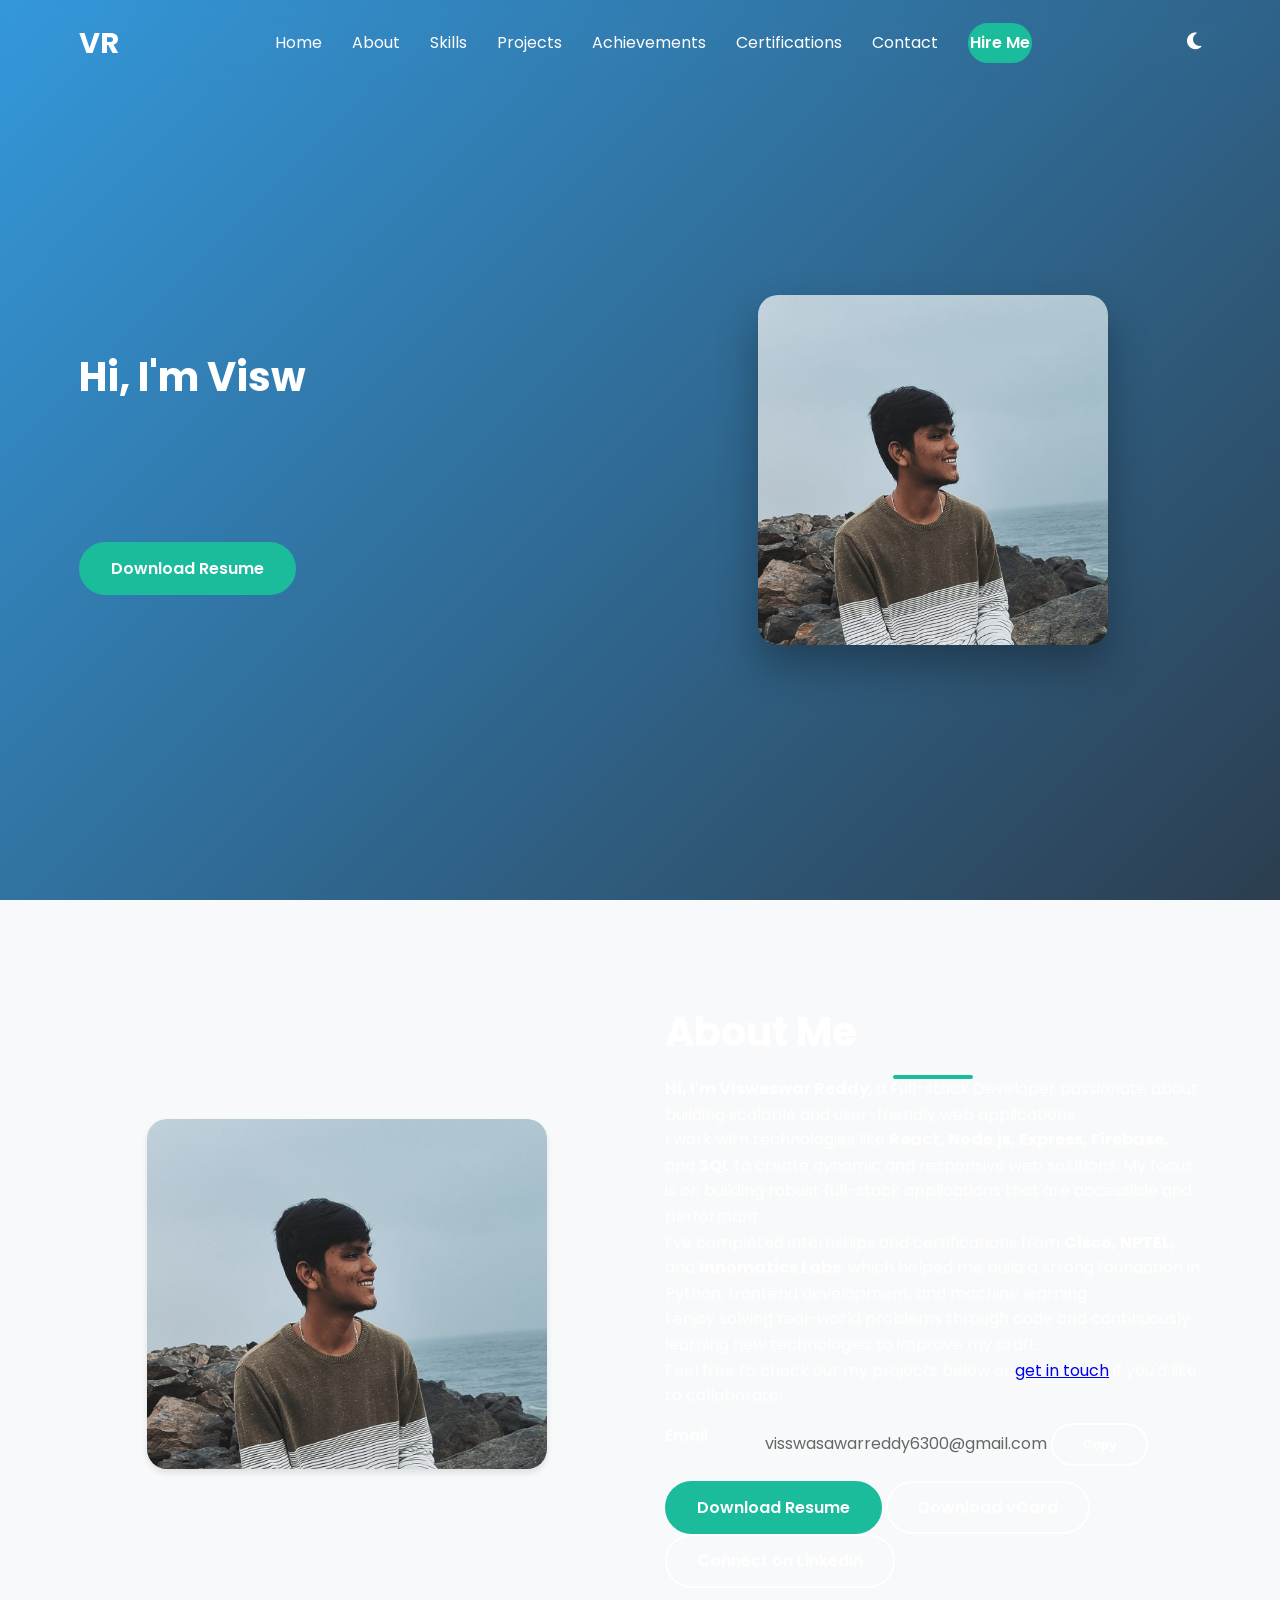
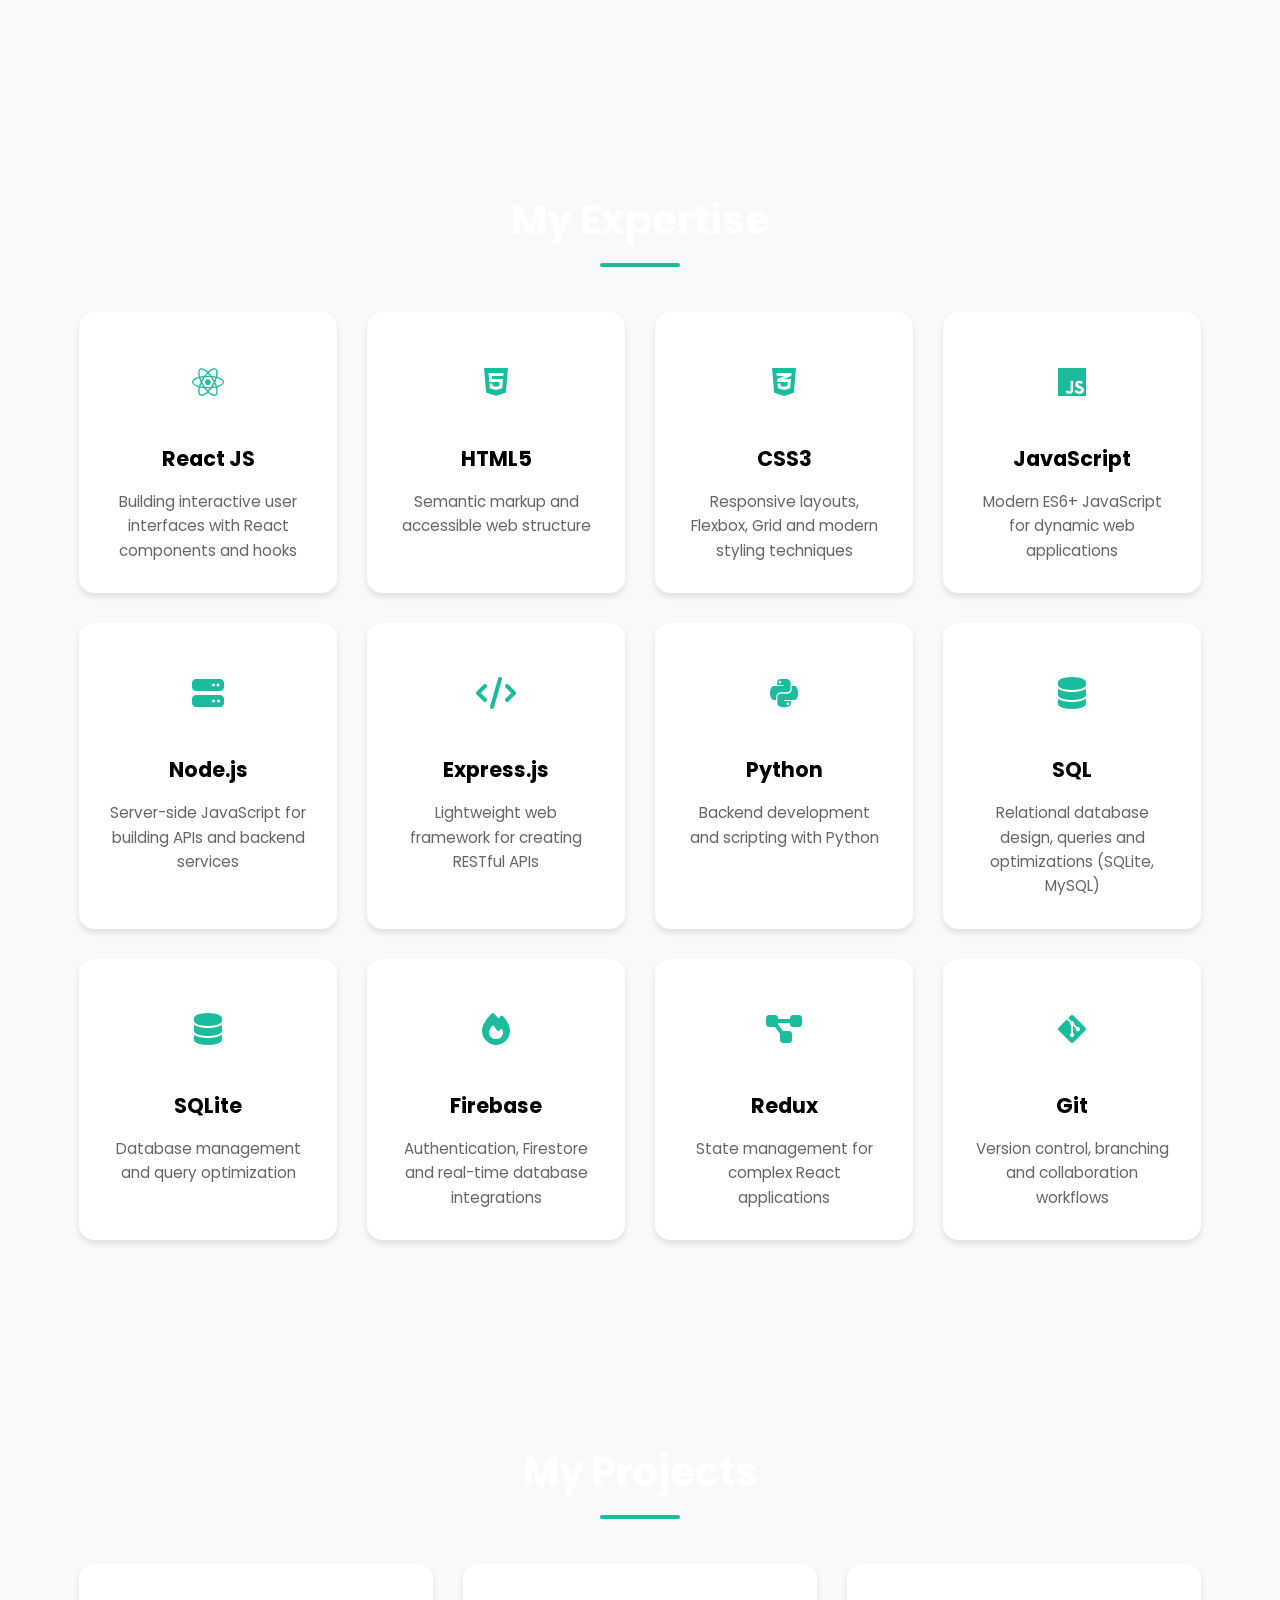
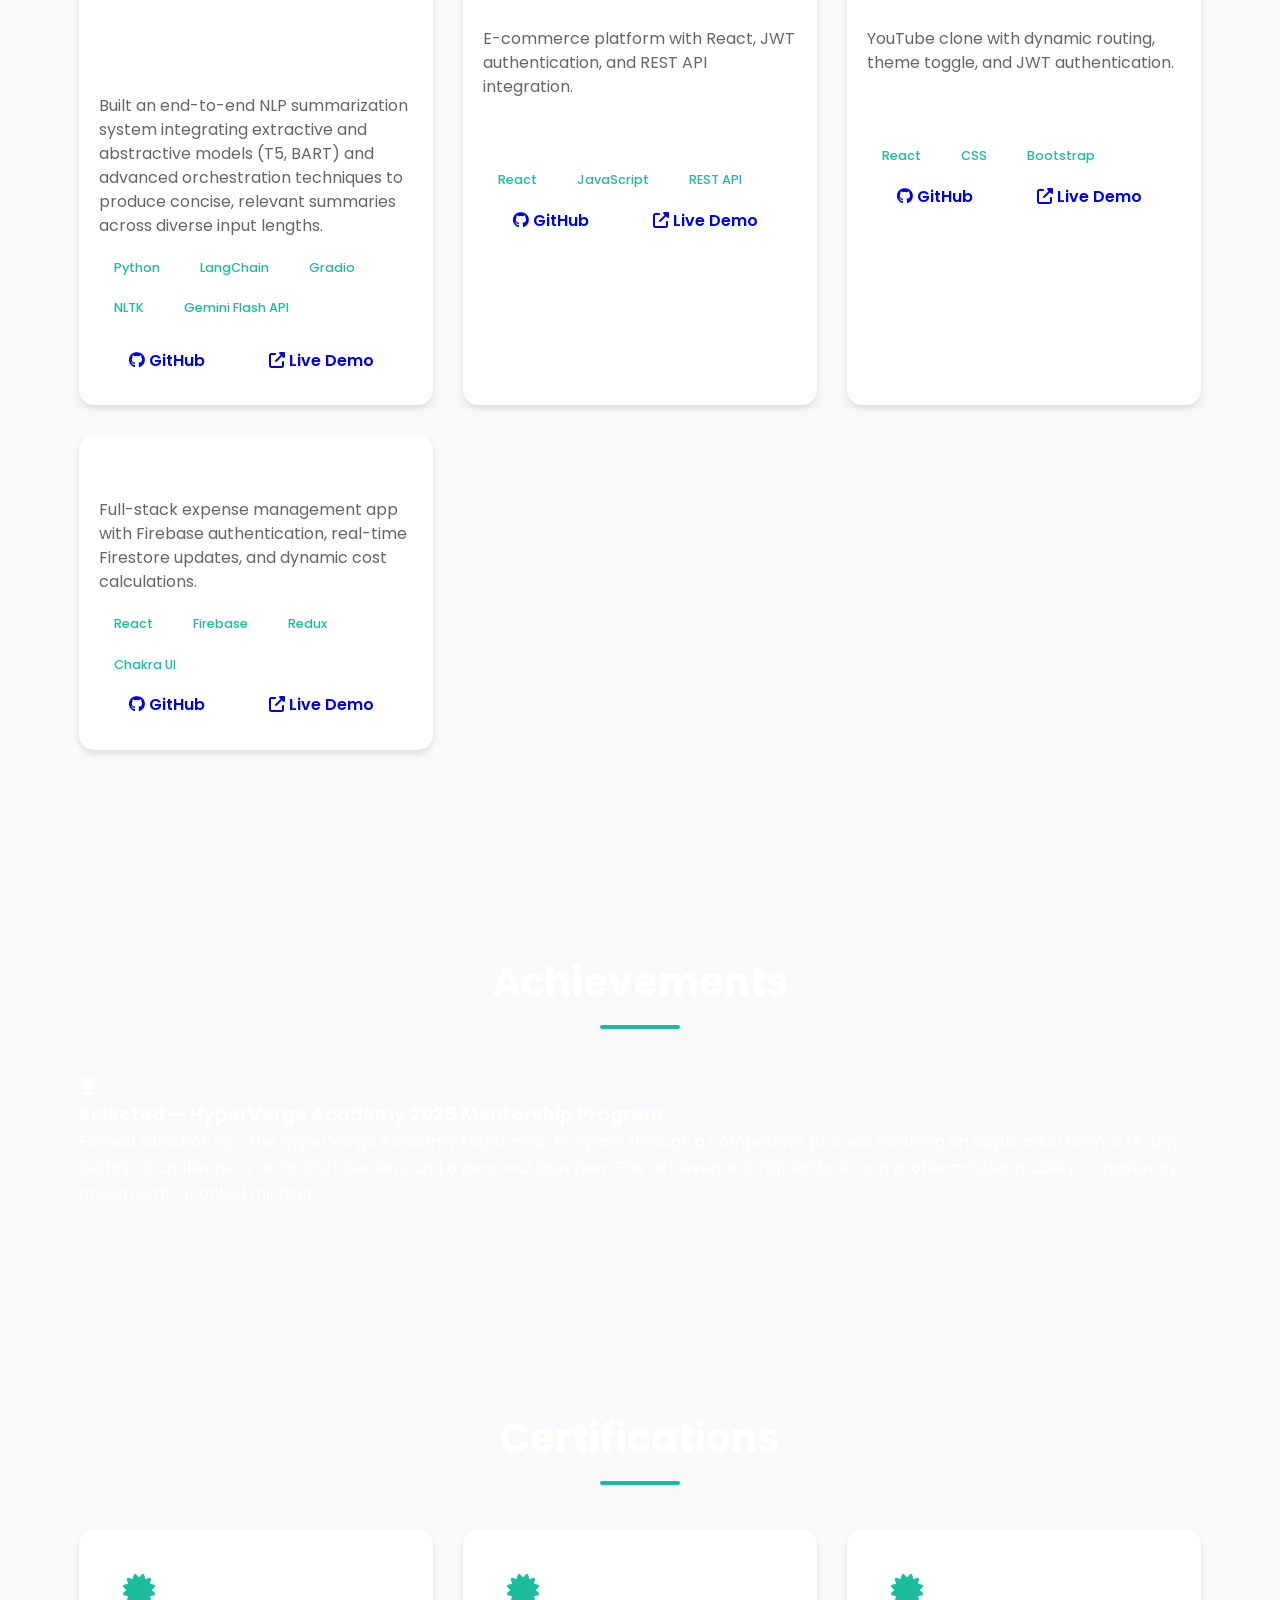
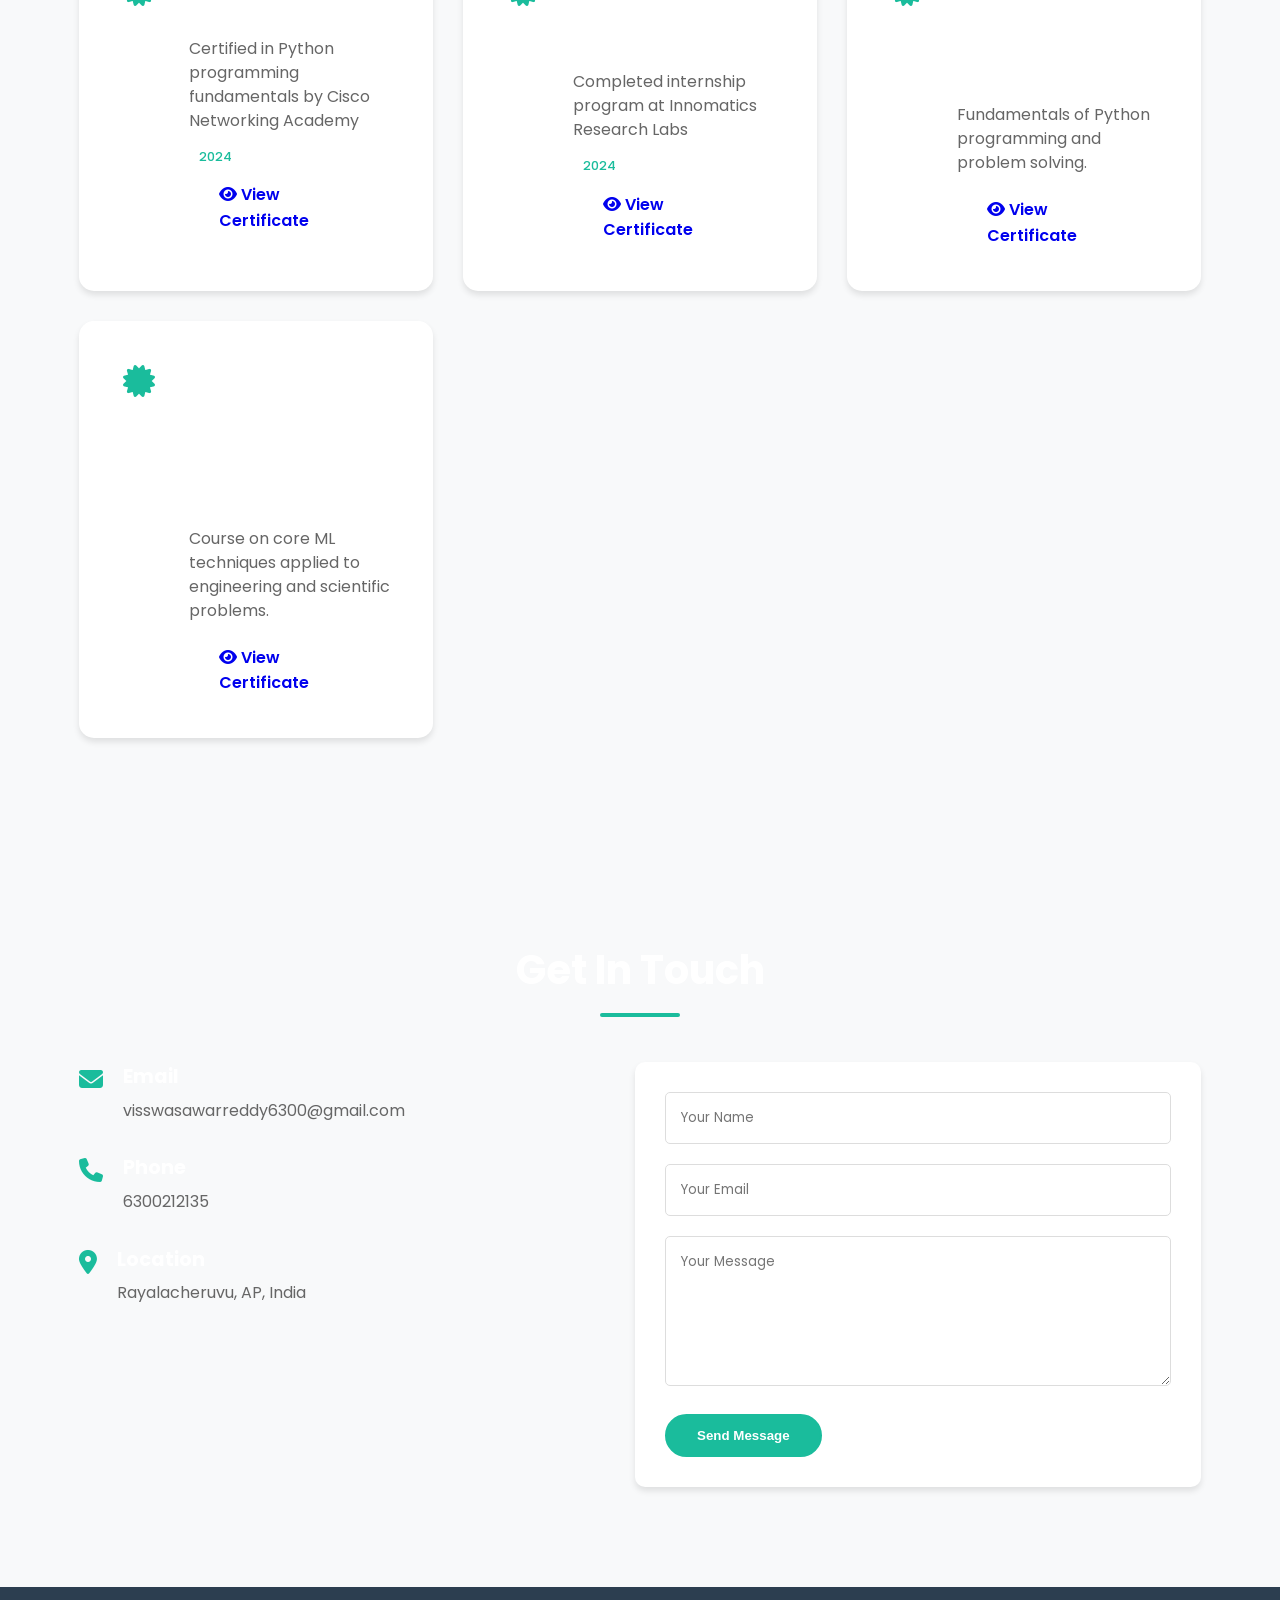
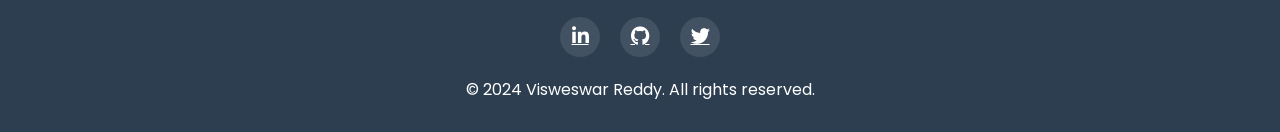
<file: index.html>
<!DOCTYPE html>
<html lang="en">
<head>
    <meta charset="UTF-8">
    <meta name="viewport" content="width=device-width, initial-scale=1.0">
    <title>Visweswar Reddy | Full-Stack Developer</title>
    <link rel="stylesheet" href="https://cdnjs.cloudflare.com/ajax/libs/font-awesome/6.4.0/css/all.min.css">
    <link href="https://fonts.googleapis.com/css2?family=Poppins:wght@300;400;500;600;700&display=swap" rel="stylesheet">
            <link rel="stylesheet" href="styles.css">
    </head>
<body>
    <!-- Navigation -->
    <nav class="navbar">
        <div class="container">
            <a href="#home" class="logo" aria-label="Homepage">VR</a>

            <div class="nav-links" role="navigation" aria-label="Primary">
                <a href="#home">Home</a>
                <a href="#about">About</a>
                <a href="#skills">Skills</a>
                <a href="#projects">Projects</a>
                <a href="#achievements">Achievements</a>

                <a href="#certifications">Certifications</a>
                <a href="#contact">Contact</a>
                <a href="mailto:visswasawarreddy6300@gmail.com?subject=Opportunity%20for%20Visweswar" class="btn btn-primary nav-hire">Hire Me</a>
            </div>

            <div class="nav-controls">
                <button class="theme-toggle" aria-pressed="false" aria-label="Toggle theme">
                    <i class="fas fa-moon" aria-hidden="true"></i>
                </button>
                <button class="hamburger" aria-label="Open menu" aria-expanded="false">
                    <span></span>
                    <span></span>
                    <span></span>
                </button>
            </div>
        </div>
    </nav>

    <!-- Hero Section -->
    <section id="home" class="hero">
        <div class="container hero-content">
            <div class="hero-text">
                <div class="typing-text"></div>
                <p class="tagline">Full-stack Developer building modern web applications</p>
                <div class="cta-buttons">
                    <a href="documents/Visweswar_Reddy_Bogasamudram_Resume.pdf" class="btn btn-primary" target="_blank">Download Resume</a>
                </div>
            </div>
            <div class="hero-image">
                <div class="profile-frame">
                    <img src="images/profile.jpg" alt="Profile" class="profile-img">
                </div>
            </div>
        </div>
    </section>
    
    <!-- About Section -->
    <section id="about" class="section">
        <div class="container about-content">
            <div class="about-image">
                <div class="profile-about profile-frame">
                    <img src="images/profile.jpg" alt="Visweswar Reddy" class="profile-img">
                </div>
            </div>
            <div class="about-text">
                <h2 class="section-title" style="text-align:left; margin-bottom:12px">About Me</h2>

                <!-- 1. Professional Introduction -->
                <p><strong>Hi, I'm Visweswar Reddy</strong>, a Full-stack Developer passionate about building scalable and user-friendly web applications.</p>

                <!-- 2. Technical Skills Snapshot -->
                <p>I work with technologies like <strong>React, Node.js, Express, Firebase,</strong> and <strong>SQL</strong> to create dynamic and responsive web solutions. My focus is on building robust full-stack applications that are accessible and performant.</p>

                <!-- 3. Experience or Journey -->
                <p>I’ve completed internships and certifications from <strong>Cisco, NPTEL,</strong> and <strong>Innomatics Labs</strong>, which helped me build a strong foundation in Python, frontend development, and machine learning.</p>

                <!-- 4. Personal Touch -->
                <p>I enjoy solving real-world problems through code and continuously learning new technologies to improve my craft.</p>

                <!-- 5. Call to Action -->
                <p>Feel free to check out my projects below or <a href="#contact">get in touch</a> if you'd like to collaborate!</p>

                <div class="bio-details" style="margin-top:14px">
                    <div class="detail-item">
                        <div class="detail-label">Email</div>
                        <div class="detail-value">visswasawarreddy6300@gmail.com <button class="email-copy btn btn-secondary" type="button" aria-label="Copy email">Copy</button></div>
                    </div>
                </div>

                <div class="profile-actions" style="margin-top:14px">
                    <a href="documents/Visweswar_Reddy_Bogasamudram_Resume.pdf" class="btn btn-primary" target="_blank" rel="noopener noreferrer">Download Resume</a>
                    <a href="documents/Visweswar_Reddy.vcf" download class="btn btn-secondary">Download vCard</a>
                    <a href="https://www.linkedin.com/in/visweswar-reddy-bogasamudram-1aa886262/" target="_blank" rel="noopener noreferrer" class="btn btn-secondary">Connect on LinkedIn</a>
                </div>
            </div>
        </div>
    </section>

    <!-- Skills Section -->
    <section id="skills" class="section bg-light">
        <div class="container">
            <h2 class="section-title">My Expertise</h2>
            <div class="skills-grid">
                <div class="skill-card">
                    <div class="skill-icon">
                        <i class="fab fa-react"></i>
                    </div>
                    <h3 class="blackcol">React JS</h3>
                    <p>Building interactive user interfaces with React components and hooks</p>
                </div>
                    <div class="skill-card">
                        <div class="skill-icon">
                            <i class="fab fa-html5"></i>
                        </div>
                        <h3 class="blackcol">HTML5</h3>
                        <p>Semantic markup and accessible web structure</p>
                    </div>
                    <div class="skill-card">
                        <div class="skill-icon">
                            <i class="fab fa-css3-alt"></i>
                        </div>
                        <h3 class="blackcol">CSS3</h3>
                        <p>Responsive layouts, Flexbox, Grid and modern styling techniques</p>
                    </div>
                <div class="skill-card">
                    <div class="skill-icon">
                        <i class="fab fa-js"></i>
                    </div>
                    <h3 class="blackcol">JavaScript</h3>
                    <p>Modern ES6+ JavaScript for dynamic web applications</p>
                </div>
                    <div class="skill-card">
                        <div class="skill-icon">
                            <i class="fas fa-server"></i>
                        </div>
                        <h3 class="blackcol">Node.js</h3>
                        <p>Server-side JavaScript for building APIs and backend services</p>
                    </div>
                    <div class="skill-card">
                        <div class="skill-icon">
                            <i class="fas fa-code"></i>
                        </div>
                        <h3 class="blackcol">Express.js</h3>
                        <p>Lightweight web framework for creating RESTful APIs</p>
                    </div>
                <div class="skill-card">
                    <div class="skill-icon">
                        <i class="fab fa-python"></i>
                    </div>
                    <h3 class="blackcol">Python</h3>
                    <p>Backend development and scripting with Python</p>
                </div>
                    <div class="skill-card">
                        <div class="skill-icon">
                            <i class="fas fa-database"></i>
                        </div>
                        <h3 class="blackcol">SQL</h3>
                        <p>Relational database design, queries and optimizations (SQLite, MySQL)</p>
                    </div>
                <div class="skill-card">
                    <div class="skill-icon">
                        <i class="fas fa-database"></i>
                    </div>
                    <h3 class="blackcol">SQLite</h3>
                    <p>Database management and query optimization</p>
                </div>
                    <div class="skill-card">
                        <div class="skill-icon">
                            <i class="fas fa-fire"></i>
                        </div>
                        <h3 class="blackcol">Firebase</h3>
                        <p>Authentication, Firestore and real-time database integrations</p>
                    </div>
                    <div class="skill-card">
                        <div class="skill-icon">
                            <i class="fas fa-project-diagram"></i>
                        </div>
                        <h3 class="blackcol">Redux</h3>
                        <p>State management for complex React applications</p>
                    </div>
                    <div class="skill-card">
                        <div class="skill-icon">
                            <i class="fab fa-git-alt"></i>
                        </div>
                        <h3 class="blackcol">Git</h3>
                        <p>Version control, branching and collaboration workflows</p>
                    </div>
            </div>
        </div>
    </section>

    <!-- Projects Section -->
    <section id="projects" class="section">
        <div class="container">
            <h2 class="section-title">My Projects</h2>
            <div class="projects-grid">
                <!-- Summarizer App2: AI-Based Text Summarization Tool -->
                <div class="project-card">
                    <div class="project-info">
                        <h3>AI-Based Text Summarization Tool — Summarizer App</h3>
                        <p>Built an end-to-end NLP summarization system integrating extractive and abstractive models (T5, BART) and advanced orchestration techniques to produce concise, relevant summaries across diverse input lengths.</p>
                        <div class="project-tags">
                            <span>Python</span>
                            <span>LangChain</span>
                            <span>Gradio</span>
                            <span>NLTK</span>
                            <span>Gemini Flash API</span>
                        </div>

                        <div class="project-links" style="margin-top:12px">
                            <a href="https://github.com/bhogasamudramviswaeswaarreddy/text_summarization_tool_using_nlp" target="_blank" rel="noopener noreferrer" class="btn btn-github"><i class="fab fa-github"></i> GitHub</a>
                            <a href="https://github.com/bhogasamudramviswaeswaarreddy/text_summarization_tool_using_nlp" target="_blank" rel="noopener noreferrer" class="btn btn-live-demo"><i class="fas fa-external-link-alt"></i> Live Demo</a>
                        </div>
                    </div>
                </div>
                <!-- NxtTrendz Project -->
                <div class="project-card">
                   
                    <div class="project-info">
                        <h3>NxtTrendz</h3>
                        <p>E-commerce platform with React, JWT authentication, and REST API integration.</p>
                        
                        <div class="project-credentials">
                            <div class="credential-item">
                                <span class="credential-label">Username:</span>
                                <span class="credential-value">rahul</span>
                            </div>
                            <div class="credential-item">
                                <span class="credential-label">Password:</span>
                                <span class="credential-value">rahul@2021</span>
                            </div>
                        </div>
                        
                        <div class="project-tags">
                            <span>React</span>
                            <span>JavaScript</span>
                            <span>REST API</span>
                        </div>
                        <div class="project-links">
                            <a href="https://nxttrendz.ccbp.tech/login" target="_blank" rel="noopener noreferrer" class="btn btn-github">
                                <i class="fab fa-github"></i> GitHub
                            </a>
                            <a href="https://nxttrendz.ccbp.tech/login" target="_blank" rel="noopener noreferrer" class="btn btn-live-demo">
                                <i class="fas fa-external-link-alt"></i> Live Demo
                            </a>
                        </div>
                    </div>
                </div>
                
                <!-- NxtWatch Project -->
                <div class="project-card">
                
                    <div class="project-info">
                        <h3>NxtWatch</h3>
                        <p>YouTube clone with dynamic routing, theme toggle, and JWT authentication.</p>
                        
                        <div class="project-credentials">
                            <div class="credential-item">
                                <span class="credential-label">Username:</span>
                                <span class="credential-value">rahul</span>
                            </div>
                            <div class="credential-item">
                                <span class="credential-label">Password:</span>
                                <span class="credential-value">rahul@2021</span>
                            </div>
                        </div>
                        
                        <div class="project-tags">
                            <span>React</span>
                            <span>CSS</span>
                            <span>Bootstrap</span>
                        </div>
                        <div class="project-links">
                            <a href="https://github.com/bhogasamudramviswaeswaarreddy/nxtwatch" target="_blank" rel="noopener noreferrer" class="btn btn-github">
                                <i class="fab fa-github"></i> GitHub
                            </a>
                            <a href="https://nxtwatch.ccbp.tech/login" target="_blank" rel="noopener noreferrer" class="btn btn-live-demo">
                                <i class="fas fa-external-link-alt"></i> Live Demo
                            </a>
                        </div>
                    </div>
                </div>
                
                <!-- Project Cost Tracker -->
                <div class="project-card">
                 
                    <div class="project-info">
                        <h3>Project Cost Tracker</h3>
                        <p>Full-stack expense management app with Firebase authentication, real-time Firestore updates, and dynamic cost calculations.</p>
                        <div class="project-tags">
                            <span>React</span>
                            <span>Firebase</span>
                            <span>Redux</span>
                            <span>Chakra UI</span>
                        </div>
                        <div class="project-links">
                            <a href="https://github.com/bhogasamudramviswaeswaarreddy/cost-tracker-assignment" target="_blank" class="btn btn-github">
                                <i class="fab fa-github"></i> GitHub
                            </a>
                            <a href="https://warm-gaufre-712a9a.netlify.app/" target="_blank" class="btn btn-live-demo">
                                <i class="fas fa-external-link-alt"></i> Live Demo
                            </a>
                        </div>
                    </div>
                </div>
            </div>
        </div>
    </section>

    <!-- Achievements Section -->
    <section id="achievements" class="section bg-light">
        <div class="container">
            <h2 class="section-title">Achievements</h2>
            <div class="achievements-grid">
                <div class="achievement-card">
                    <div class="achievement-icon"><i class="fas fa-trophy"></i></div>
                    <div class="achievement-content">
                        <h3>Selected — HyperVerge Academy 2025 Mentorship Program</h3>
                        <p>Earned selection into the HyperVerge Academy Mentorship Program through a competitive process involving an application form, a 14-day technical challenge, a technical interview, and a personal interview. This achievement highlights strong problem-solving ability, consistency, and growth-oriented mindset</p>
                    </div>
                </div>
            </div>
        </div>
    </section>

    <!-- Certifications Section -->
    <section id="certifications" class="section">
        <div class="container">
            <h2 class="section-title">Certifications</h2>
            <div class="certifications-grid">
                <div class="certification-card">
                    <div class="certification-icon">
                        <i class="fas fa-certificate"></i>
                    </div>
                    <div class="certification-content">
                        <h3>Cisco Python Essentials</h3>
                        <p>Certified in Python programming fundamentals by Cisco Networking Academy</p>
                        <div class="certification-footer">
                            <span class="certification-date">2024</span>
                            <a href="#" class="btn btn-view-certificate">
                                <i class="fas fa-eye"></i> View Certificate
                            </a>
                        </div>
                    </div>
                </div>
                <div class="certification-card">
                    <div class="certification-icon">
                        <i class="fas fa-certificate"></i>
                    </div>
                    <div class="certification-content">
                        <h3>Frontend Development Internship</h3>
                        <p>Completed internship program at Innomatics Research Labs</p>
                        <div class="certification-footer">
                            <span class="certification-date">2024</span>
                            <a href="https://drive.google.com/file/d/19aw7p5nJcfBp3Fo3M7gVRFlW_uUin101/view?usp=drivesdk" target="_blank" class="btn btn-view-certificate">
                                <i class="fas fa-eye"></i> View Certificate
                            </a>
                        </div>
                    </div>
                </div>
                <div class="certification-card">
                    <div class="certification-icon">
                        <i class="fas fa-certificate"></i>
                    </div>
                    <div class="certification-content">
                        <h3>Programming Foundations with Python — NxtWave CCBP 4.0 Academy</h3>
                        <p>Fundamentals of Python programming and problem solving.</p>
                        <div class="certification-footer">
                            <a href="https://drive.google.com/file/d/1SdxhiADi0Imdxsf6nMc8a57ldWu7zrGR/view?usp=drivesdk" target="_blank" class="btn btn-view-certificate">
                                <i class="fas fa-eye"></i> View Certificate
                            </a>
                        </div>
                    </div>
                </div>
                <div class="certification-card">
                    <div class="certification-icon">
                        <i class="fas fa-certificate"></i>
                    </div>
                    <div class="certification-content">
                        <h3>Machine Learning for Engineering and Science Applications — NPTEL (IIT Madras)</h3>
                        <p>Course on core ML techniques applied to engineering and scientific problems.</p>
                        <div class="certification-footer">
                            <a href="https://drive.google.com/file/d/1SxyJRhvfsnsI1ZdP1KlyGtRGLUjot3rW/view" target="_blank" class="btn btn-view-certificate">
                                <i class="fas fa-eye"></i> View Certificate
                            </a>
                        </div>
                    </div>
                </div>
            </div>
        </div>
    </section>

    <!-- Contact Section -->
    <section id="contact" class="section bg-light">
        <div class="container">
            <h2 class="section-title">Get In Touch</h2>
            <div class="contact-content">
                <div class="contact-info">
                    <div class="contact-item">
                        <i class="fas fa-envelope"></i>
                        <div>
                            <h4>Email</h4>
                            <p>visswasawarreddy6300@gmail.com</p>
                        </div>
                    </div>
                    <div class="contact-item">
                        <i class="fas fa-phone"></i>
                        <div>
                            <h4>Phone</h4>
                            <p>6300212135</p>
                        </div>
                    </div>
                    <div class="contact-item">
                        <i class="fas fa-map-marker-alt"></i>
                        <div>
                            <h4>Location</h4>
                            <p>Rayalacheruvu, AP, India</p>
                        </div>
                    </div>
                </div>
                <form class="contact-form">
                    <div class="form-group">
                        <input type="text" placeholder="Your Name" required>
                    </div>
                    <div class="form-group">
                        <input type="email" placeholder="Your Email" required>
                    </div>
                    <div class="form-group">
                        <textarea placeholder="Your Message" required></textarea>
                    </div>
                    <button type="submit" class="btn btn-primary">Send Message</button>
                </form>
            </div>
        </div>
    </section>

    <!-- Footer -->
    <footer class="footer">
        <div class="container">
            <div class="social-links">
                <a href="https://www.linkedin.com/in/visweswar-reddy-bogasamudram-1aa886262/" target="_blank"><i class="fab fa-linkedin-in"></i></a>
                <a href="https://github.com/bhogasamudramviswaeswaarreddy" target="_blank"><i class="fab fa-github"></i></a>
                <a href="#"><i class="fab fa-twitter"></i></a>
            </div>
            <p>&copy; 2024 Visweswar Reddy. All rights reserved.</p>
        </div>
    </footer>

    <script src="script.js"></script>
</body>
</html>
</file>
<file: styles.css>
/* ====== Global Variables & Reset ====== */
:root {
  --primary: #3498db;
  --secondary: #2c3e50;
  --accent: #1abc9c;
  --text: #333;
  --nav-text: #ffffff;
  --hero-text: #ffffff;
  --hero-muted: rgba(255, 255, 255, 0.85);
  --btn-secondary-text: #ffffff;
  --card-bg: #ffffff;
  --card-text: #333;
  --muted: #666;
  --light: #f8f9fa;
  --dark: #212529;
  --shadow: 0 4px 6px rgba(0, 0, 0, 0.1);
  --transition: all 0.3s ease;
}

[data-theme="dark"] {
  --primary: #1abc9c;
  --secondary: #34495e;
  --accent: #3498db;
  --text: #ecf0f1;
  --nav-text: #ecf0f1;
  --hero-text: #ffffff;
  --hero-muted: rgba(255, 255, 255, 0.9);
  --btn-secondary-text: #ffffff;
  --card-bg: #23303a;
  --card-text: #e6eef2;
  --muted: #bfc9cc;
  --light: #2c3e50;
  --dark: #bdc3c7;
}

* {
  margin: 0;
  padding: 0;
  box-sizing: border-box;
}

html {
  scroll-behavior: smooth;
}

body {
  font-family: 'Poppins', sans-serif;
  color: var(--text);
  background-color: var(--light);
  transition: var(--transition);
  line-height: 1.6;
  overflow-x: hidden;
}

/* ====== Reusable Components ====== */
.container {
  width: 90%;
  max-width: 1200px;
  margin: 0 auto;
  padding: 0 15px;
}

.btn {
  display: inline-block;
  padding: 12px 30px;
  border-radius: 50px;
  font-weight: 600;
  text-decoration: none;
  transition: var(--transition);
  cursor: pointer;
}

.btn-primary {
  background-color: var(--accent);
  color: white;
  border: 2px solid var(--accent);
}

.btn-primary:hover {
  background-color: transparent;
  color: var(--accent);
  transform: translateY(-3px);
  box-shadow: 0 10px 20px rgba(0, 0, 0, 0.2);
}

.section {
  padding: 100px 0;
}

.section-title {
  font-size: 2.5rem;
  font-weight: 700;
  margin-bottom: 60px;
  text-align: center;
  position: relative;
}

.section-title::after {
  content: '';
  position: absolute;
  bottom: -15px;
  left: 50%;
  transform: translateX(-50%);
  width: 80px;
  height: 4px;
  background-color: var(--accent);
  border-radius: 2px;
}

.bg-light {
  background-color: var(--light);
}

/* ====== Navbar Styles ====== */
.navbar {
  position: fixed;
  width: 100%;
  top: 0;
  left: 0;
  padding: 20px 0;
  background-color: rgba(var(--secondary), 0.9);
  backdrop-filter: blur(10px);
  z-index: 1000;
  transition: var(--transition);
}

.navbar.scrolled {
  padding: 15px 0;
  background-color: var(--light) !important;
  box-shadow: var(--shadow);
}

.navbar .container {
  display: flex;
  justify-content: space-between;
  align-items: center;
}

.logo {
  font-size: 1.8rem;
  font-weight: 700;
  color: var(--nav-text);
  text-decoration: none;
  transition: var(--transition);
}

.nav-links {
  display: flex;
  align-items: center;
  gap: 30px;
}

.nav-links a {
  color: var(--nav-text);
  text-decoration: none;
  position: relative;
  padding: 5px 0;
  transition: var(--transition);
}

.navbar.scrolled .nav-links a,
.navbar.scrolled .logo,
.navbar.scrolled .theme-toggle {
  color: var(--text) !important;
}

.nav-links a::after {
  content: '';
  position: absolute;
  bottom: 0;
  left: 0;
  width: 0;
  height: 2px;
  background-color: var(--nav-text);
  transition: var(--transition);
}

.navbar.scrolled .nav-links a::after {
  background-color: var(--accent);
}

.nav-links a:hover::after {
  width: 100%;
}

.theme-toggle {
  background: none;
  border: none;
  color: var(--nav-text);
  font-size: 1.2rem;
  cursor: pointer;
  transition: var(--transition);
}

.hamburger {
  display: none;
  background: none;
  border: none;
  cursor: pointer;
  padding: 5px;
}

.hamburger span {
  display: block;
  width: 25px;
  height: 3px;
  background-color: var(--nav-text);
  margin: 5px 0;
  transition: var(--transition);
}

.navbar.scrolled .hamburger span {
  background-color: var(--text);
}

/* ====== Hero Section ====== */
.hero {
  min-height: 100vh;
  display: flex;
  align-items: center;
  padding: 120px 0 80px;
  background: linear-gradient(135deg, var(--primary), var(--secondary));
}

.hero-content {
  display: flex;
  align-items: center;
  justify-content: space-between;
  gap: 50px;
}

.hero-text {
  flex: 1;
  max-width: 600px;
}

.typing-text {
  font-size: 2.5rem;
  font-weight: 700;
  color: var(--hero-text);
  margin-bottom: 10px;
  min-height: 80px;
}

.tagline {
  font-size: 1.5rem;
  color: var(--hero-muted);
  margin-bottom: 30px;
  opacity: 0;
  transform: translateY(20px);
  transition: all 0.5s ease;
}

.tagline.show {
  opacity: 1;
  transform: translateY(0);
}

.cta-buttons {
  display: flex;
  gap: 20px;
  margin-top: 30px;
}

.btn-secondary {
  background-color: transparent;
  color: var(--btn-secondary-text);
  border: 2px solid var(--btn-secondary-text);
}

.btn-secondary:hover {
  background-color: var(--btn-secondary-text);
  color: var(--secondary);
  transform: translateY(-3px);
}

.pulse {
  animation: pulse 2s infinite;
}

@keyframes pulse {
  0% { box-shadow: 0 0 0 0 rgba(var(--accent), 0.7); }
  70% { box-shadow: 0 0 0 15px rgba(var(--accent), 0); }
  100% { box-shadow: 0 0 0 0 rgba(var(--accent), 0); }
}

.hero-image {
  flex: 1;
  display: flex;
  justify-content: center;
  position: relative;
}

.profile-frame {
  position: relative;
  width: 350px;
  height: 350px;
  border-radius: 20px;
  overflow: hidden;
  box-shadow: 0 20px 40px rgba(0, 0, 0, 0.3);
  transform-style: preserve-3d;
  transition: var(--transition);
}

.profile-img {
  width: 100%;
  height: 100%;
  object-fit: cover;
  transition: var(--transition);
}

.profile-frame:hover {
  transform: perspective(1000px) rotateY(10deg) rotateX(5deg);
}

.profile-frame:hover .profile-img {
  transform: scale(1.05);
}

/* ====== About Section ====== */
.about-content {
  display: flex;
  align-items: center;
  gap: 50px;
}

.about-image {
  flex: 1;
  display: flex;
  justify-content: center;
}

.profile-about {
  width: 100%;
  max-width: 400px;
  border-radius: 20px;
  box-shadow: var(--shadow);
  transition: var(--transition);
}

.profile-about:hover {
  transform: translateY(-10px);
  box-shadow: 0 15px 30px rgba(0, 0, 0, 0.2);
}

.about-text {
  flex: 1;
}

.about-text h3 {
  font-size: 1.8rem;
  margin-bottom: 20px;
}

.bio-details {
  margin-top: 30px;
}

.detail-item {
  display: flex;
  margin-bottom: 15px;
}

.detail-label {
  font-weight: 600;
  width: 100px;
}

.detail-value {
  flex: 1;
  color: #666;
}

/* ====== Profile / Details Card ====== */
/* Profile/details and recruiter-specific styles removed */

/* ====== Skills Section ====== */
.skills-grid {
  display: grid;
  grid-template-columns: repeat(auto-fill, minmax(250px, 1fr));
  gap: 30px;
  margin-top: 40px;
}

.skill-card {
  background-color: var(--card-bg);
  border-radius: 15px;
  padding: 30px;
  text-align: center;
  box-shadow: var(--shadow);
  transition: var(--transition);
}

.skill-card:hover {
  transform: translateY(-10px);
  box-shadow: 0 15px 30px rgba(0, 0, 0, 0.2);
}

.skill-icon {
  width: 80px;
  height: 80px;
  margin: 0 auto 20px;
  display: flex;
  align-items: center;
  justify-content: center;
  background-color: rgba(var(--accent), 0.1);
  border-radius: 50%;
  font-size: 2rem;
  color: var(--accent);
}

.skill-card h3 {
  font-size: 1.3rem;
  margin-bottom: 15px;
}

.skill-card p {
  color: var(--muted);
  font-size: 0.95rem;
  line-height: 1.6;
}

/* ====== Projects Section ====== */
.projects-grid {
  display: grid;
  grid-template-columns: repeat(auto-fill, minmax(350px, 1fr));
  gap: 30px;
  margin-top: 40px;
}

.project-card {
  background-color: var(--card-bg);
  border-radius: 15px;
  overflow: hidden;
  box-shadow: var(--shadow);
  transition: var(--transition);
}

.project-card:hover {
  transform: translateY(-10px);
  box-shadow: 0 15px 30px rgba(0, 0, 0, 0.2);
}

.project-image {
  position: relative;
  height: 200px;
  overflow: hidden;
}

.project-image img {
  width: 100%;
  height: 100%;
  object-fit: cover;
  transition: var(--transition);
}

.project-card:hover .project-image img {
  transform: scale(1.1);
}

.project-info {
  padding: 20px;
}

.project-info h3 {
  font-size: 1.3rem;
  margin-bottom: 10px;
}

.project-info p {
  color: var(--muted);
  margin-bottom: 15px;
  line-height: 1.5;
}

.project-tags {
  display: flex;
  flex-wrap: wrap;
  gap: 10px;
}

.project-tags span {
  padding: 5px 15px;
  background-color: rgba(var(--accent), 0.1);
  color: var(--accent);
  border-radius: 50px;
  font-size: 0.8rem;
  font-weight: 500;
}

/* ====== Contact Section ====== */
.contact-content {
  display: flex;
  gap: 50px;
  margin-top: 40px;
}

.contact-info {
  flex: 1;
}

.contact-item {
  display: flex;
  align-items: flex-start;
  gap: 20px;
  margin-bottom: 30px;
}

.contact-item i {
  font-size: 1.5rem;
  color: var(--accent);
  margin-top: 5px;
}

.contact-item h4 {
  font-size: 1.2rem;
  margin-bottom: 5px;
}

.contact-item p {
  color: var(--muted);
}

.contact-form {
  flex: 1;
  background-color: var(--card-bg);
  padding: 30px;
  border-radius: 10px;
  box-shadow: var(--shadow);
}

.form-group {
  margin-bottom: 20px;
}

.form-group input,
.form-group textarea {
  width: 100%;
  padding: 15px;
  border: 1px solid #ddd;
  border-radius: 5px;
  font-family: 'Poppins', sans-serif;
  transition: var(--transition);
}

.form-group input:focus,
.form-group textarea:focus {
  border-color: var(--accent);
  box-shadow: 0 0 0 3px rgba(var(--accent), 0.2);
  outline: none;
}

.form-group textarea {
  min-height: 150px;
  resize: vertical;
}

/* ====== Footer ====== */
.footer {
  background-color: var(--secondary);
  color: white;
  padding: 30px 0;
  text-align: center;
}

.social-links {
  display: flex;
  justify-content: center;
  gap: 20px;
  margin-bottom: 20px;
}

.social-links a {
  color: white;
  font-size: 1.2rem;
  width: 40px;
  height: 40px;
  border-radius: 50%;
  background-color: rgba(255, 255, 255, 0.1);
  display: flex;
  align-items: center;
  justify-content: center;
  transition: var(--transition);
}

.social-links a:hover {
  background-color: var(--accent);
  transform: translateY(-5px);
}

/* ====== Animations ====== */
@keyframes fadeIn {
  from {
    opacity: 0;
    transform: translateY(20px);
  }
  to {
    opacity: 1;
    transform: translateY(0);
  }
}

.fade-in {
  animation: fadeIn 1s ease forwards;
}

/* ====== Responsive Design ====== */
@media (max-width: 992px) {
  .hero-content,
  .about-content,
  .contact-content {
    flex-direction: column;
    text-align: center;
  }
  
  .hero-image,
  .about-image {
    margin-top: 50px;
  }
  
  .profile-frame {
    width: 280px;
    height: 280px;
  }
}

@media (max-width: 768px) {
  .nav-links {
    position: fixed;
    top: 80px;
    left: -100%;
    width: 100%;
    height: calc(100vh - 80px);
    background-color: var(--secondary);
    flex-direction: column;
    align-items: center;
    justify-content: center;
    gap: 30px;
    transition: var(--transition);
  }
  
  .nav-links.active {
    left: 0;
  }
  
  .hamburger {
    display: block;
  }
  
  .hamburger.active span:nth-child(1) {
    transform: rotate(45deg) translate(5px, 5px);
  }
  
  .hamburger.active span:nth-child(2) {
    opacity: 0;
  }
  
  .hamburger.active span:nth-child(3) {
    transform: rotate(-45deg) translate(7px, -6px);
  }
  
  .projects-grid {
    grid-template-columns: 1fr;
  }
  
  .typing-text {
    font-size: 2rem;
    min-height: 120px;
  }
  
  .tagline {
    font-size: 1.2rem;
  }
}

@media (max-width: 576px) {
  .cta-buttons {
    flex-direction: column;
    gap: 15px;
  }
  
  .btn {
    width: 100%;
    text-align: center;
  }
  
  .section-title {
    font-size: 2rem;
  }
}
/* ====== Certifications Section ====== */
.certifications-grid {
    display: grid;
    grid-template-columns: repeat(auto-fill, minmax(350px, 1fr));
    gap: 30px;
    margin-top: 40px;
}

.certification-card {
  background-color: var(--card-bg);
    border-radius: 15px;
    padding: 30px;
    display: flex;
    align-items: flex-start;
    gap: 20px;
    box-shadow: var(--shadow);
    transition: var(--transition);
}

.certification-card:hover {
    transform: translateY(-10px);
    box-shadow: 0 15px 30px rgba(0, 0, 0, 0.2);
}

.certification-icon {
    font-size: 2rem;
    color: var(--accent);
    background-color: rgba(var(--accent), 0.1);
    width: 60px;
    height: 60px;
    border-radius: 50%;
    display: flex;
    align-items: center;
    justify-content: center;
    flex-shrink: 0;
}

.certification-content {
    flex: 1;
}

.certification-content h3 {
    font-size: 1.3rem;
    margin-bottom: 10px;
}

.certification-content p {
  color: var(--muted);
    margin-bottom: 10px;
    line-height: 1.5;
}

.certification-date {
    display: inline-block;
    padding: 3px 10px;
    background-color: rgba(var(--accent), 0.1);
    color: var(--accent);
    border-radius: 50px;
    font-size: 0.8rem;
    font-weight: 500;
}

/* Responsive adjustments */
@media (max-width: 768px) {
    .certifications-grid {
        grid-template-columns: 1fr;
    }
    
    .certification-card {
        flex-direction: column;
        align-items: center;
        text-align: center;
    }
}
.blackcol{
    color:black;
}
</file>
